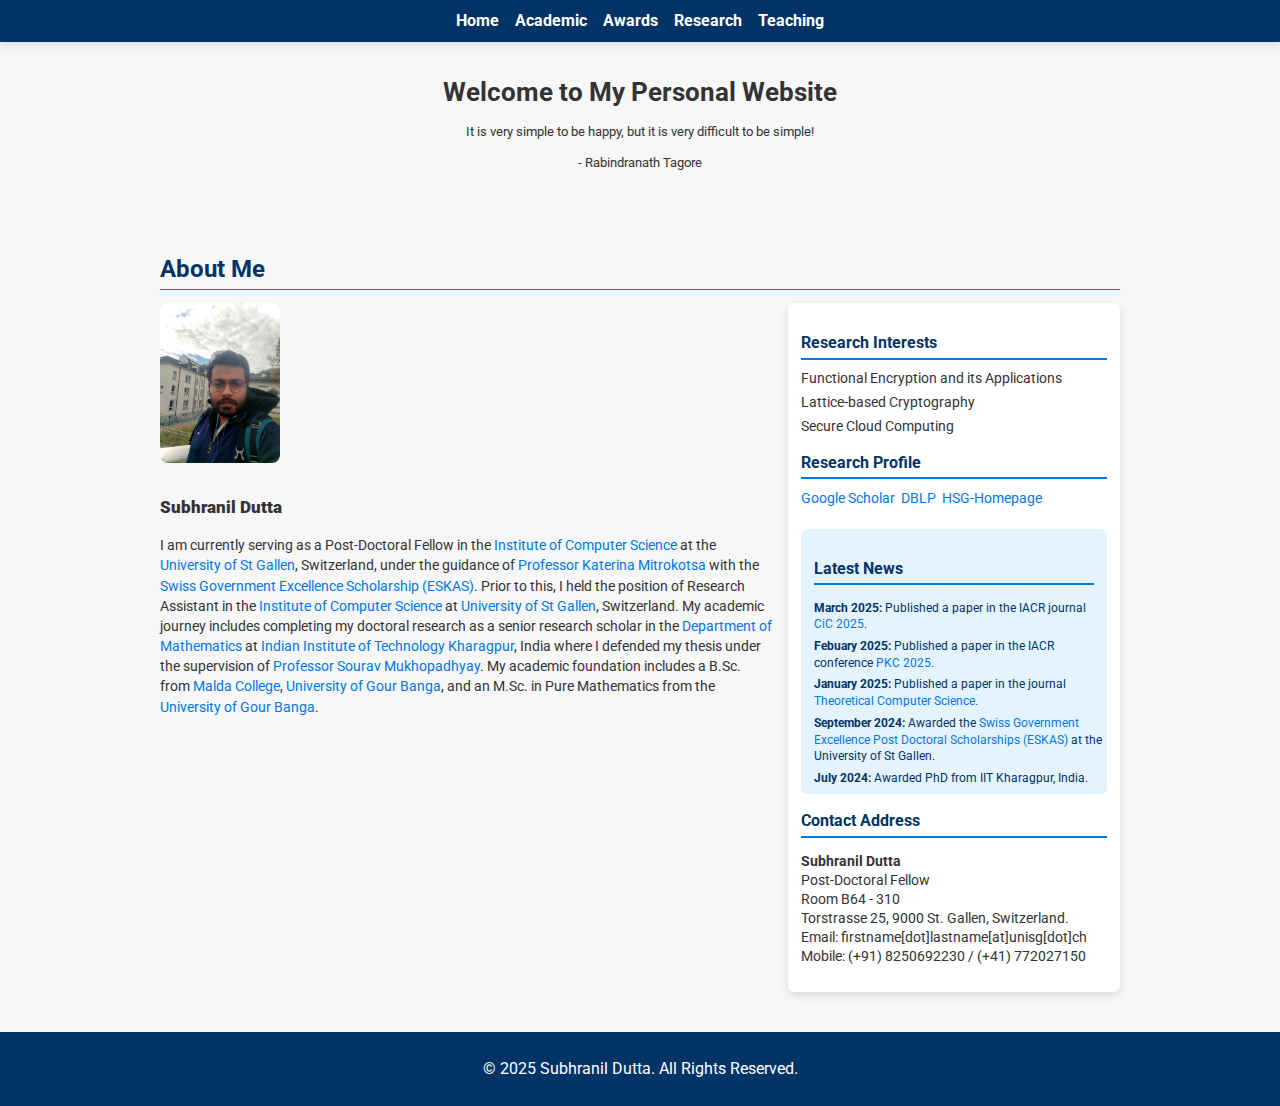
<file: index.html>
<!DOCTYPE html>
<html lang="en">
<head>
    <meta charset="UTF-8">
    <meta name="viewport" content="width=device-width, initial-scale=1.0">
    <title>Subhranil Dutta - Home</title>
    <link href="https://fonts.googleapis.com/css2?family=Roboto:wght@400;700&display=swap" rel="stylesheet">
    <style>
        body {
            font-family: 'Roboto', sans-serif;
            margin: 0;
            padding: 0;
            background-color: #f7f7f7;
            line-height: 1.4;
            color: #333;
        }

        a {
            color: #0078e7;
            text-decoration: none;
        }

        a:hover {
            text-decoration: underline;
        }

        header {
            background: #003366;
            color: white;
            padding: 0.6rem 1rem;
            box-shadow: 0 4px 8px rgba(0, 0, 0, 0.1);
        }

        nav ul {
            list-style: none;
            display: flex;
            justify-content: center;
            gap: 1rem;
            padding: 0;
            margin: 0;
        }

        nav a {
            color: white;
            font-weight: 700;
            font-size: 1rem;
        }

        nav a:hover {
            color: #ffcc00;
        }

        .hero {
            text-align: center;
            padding: 1rem 1rem;
            margin-bottom: 1rem;
        }

        .hero h1 {
            font-size: 1.6rem;
            margin-bottom: 0.3rem;
        }

        .hero p {
            font-size: 0.8rem;
        }

        section {
            padding: 1rem;
            max-width: 960px;
            margin: 0 auto;
        }

        h2 {
            font-size: 1.5rem;
            color: #003366;
            border-bottom: 1px solid #0078e7;
            margin-bottom: 0.8rem;
            padding-bottom: 0.2rem;
        }

        .about-container {
            display: flex;
            flex-wrap: wrap;
            gap: 1rem;
        }

        .about-text {
            flex: 2;
            min-width: 45%;
            font-size: 0.9rem;
        }

        .about-text img {
            width: 120px;
            border-radius: 8px;
            margin-bottom: 0.6rem;
        }

        .sidebar {
            flex: 1;
            background-color: #fff;
            padding: 0.8rem;
            border-radius: 6px;
            box-shadow: 0 4px 8px rgba(0, 0, 0, 0.1);
            font-size: 0.85rem;
        }

        .sidebar h3 {
            font-size: 1rem;
            color: #003366;
            margin-bottom: 0.6rem;
            border-bottom: 2px solid #0078e7;
            padding-bottom: 0.2rem;
        }

        .sidebar ul {
            list-style: none;
            padding: 0;
            margin: 0;
        }

        .sidebar ul li {
            margin-bottom: 0.3rem;
        }

        .sidebar ul li a {
            color: #0078e7;
        }

        .sidebar ul li a:hover {
            text-decoration: underline;
        }

        .latest-news-container {
            margin-top: 1rem;
            position: relative;
            height: 240px;
            overflow: hidden;
            background: #e5f3ff;
            border-radius: 6px;
            padding: 0.8rem;
        }

        .scrolling-news {
            position: absolute;
            animation: scrollNews 15s linear infinite;
            list-style: none;
            padding: 0;
            margin: 0;
        }

        .scrolling-news li {
            font-size: 0.75rem;
            color: #003366;
            margin: 0.3rem 0;
        }

        @keyframes scrollNews {
            0% { transform: translateY(100%); }
            100% { transform: translateY(-100%); }
        }

        footer {
            text-align: center;
            background: #003366;
            color: white;
            padding: 0.6rem 1rem;
            margin-top: 1.5rem;
        }
    </style>
</head>
<body>

    <!-- Navigation Bar -->
    <header>
        <nav>
            <ul>
                <li><a href="index.html">Home</a></li>
                <li><a href="academic.html">Academic</a></li>
                <li><a href="awards.html">Awards</a></li>
                <li><a href="research.html">Research</a></li>
                <li><a href="teaching.html">Teaching</a></li>

            </ul>
        </nav>
    </header>

    <!-- Hero Section -->
    <section class="hero">
        <h1>Welcome to My Personal Website</h1>
        <p>It is very simple to be happy, but it is very difficult to be simple!</p>
        <p>- Rabindranath Tagore</p>
    </section>

    <!-- About Me Section -->
    <section id="about">
        <h2>About Me</h2>
        <div class="about-container">
            <!-- Picture and Biography -->
            <div class="about-text">
                <img src="your-picture.jpg" alt="Subhranil Dutta">
                <h3><strong>Subhranil Dutta</strong></h3>
                <p>I am currently serving as a Post-Doctoral Fellow in the <a href="https://ics.unisg.ch">Institute of Computer Science</a> at the <a href="https://www.unisg.ch/de/">University of St Gallen</a>, Switzerland, under the guidance of <a href="https://www.unisg.ch/en/university/about-us/organisation/detail/person-id/2e889d58-6b54-431b-ae0e-3198ed46444a/">Professor Katerina Mitrokotsa</a> with the <a href="https://www.sbfi.admin.ch/sbfi/en/home/education/scholarships-and-grants/swiss-government-excellence-scholarships.html">Swiss Government Excellence Scholarship (ESKAS)</a>. Prior to this, I held the position of Research Assistant in the <a href="https://ics.unisg.ch">Institute of Computer Science</a> at <a href="https://www.unisg.ch/de/">University of St Gallen</a>, Switzerland. My academic journey includes completing my doctoral research as a senior research scholar in the <a href="https://www.iitkgp.ac.in/department/MA">Department of Mathematics</a> at <a href="https://www.iitkgp.ac.in">Indian Institute of Technology Kharagpur</a>, India where I defended my thesis under the supervision of <a href="http://www.facweb.iitkgp.ac.in/~sourav/">Professor Sourav Mukhopadhyay</a>. My academic foundation includes a B.Sc. from <a href="https://maldacollege.ac.in/home.php">Malda College</a>, <a href="https://www.ugb.ac.in">University of Gour Banga</a>, and an M.Sc. in Pure Mathematics from the <a href="https://www.ugb.ac.in">University of Gour Banga</a>.</p>
            </div>

            <!-- Sidebar: Research Profile and Contact -->
            <div class="sidebar">
                <h3>Research Interests</h3>
                <ul>
                    <li>Functional Encryption and its Applications</li>
                    <li>Lattice-based Cryptography</li>
                    <li>Secure Cloud Computing</li>
                </ul>
                <h3>Research Profile</h3>
                <ul style="list-style: none; display: flex; gap: 6px; padding: 0; margin: 0;">
                    <li><a href="https://scholar.google.com/citations?user=D_iMmsQAAAAJ&hl=en">Google Scholar</a></li>
                    <li><a href="https://dblp.org/pid/305/4367.html">DBLP</a></li>
   <li><a href="https://cybersecurity.unisg.ch/people/Subhranil">HSG-Homepage</a></li>
                </ul>

                <!-- Latest News Section -->
                <div class="latest-news-container">
                    <h3 class="latest-news-heading">Latest News</h3>
                    <ul class="scrolling-news">
                        <li><strong>March 2025:</strong> Published a paper in the IACR journal <a href="https://cic.iacr.org">CiC 2025</a>.</li>
                        <li><strong>Febuary 2025:</strong> Published a paper in the IACR conference <a href="https://pkc.iacr.org/2025/">PKC 2025</a>.</li>
                        <li><strong>January 2025:</strong> Published a paper in the journal <a href="https://www.sciencedirect.com/journal/theoretical-computer-science">Theoretical Computer Science</a>.</li>
                        <li><strong>September 2024:</strong> Awarded the <a href="https://www.sbfi.admin.ch/sbfi/en/home/education/scholarships-and-grants/swiss-government-excellence-scholarships.html">Swiss Government Excellence Post Doctoral Scholarships (ESKAS)</a> at the University of St Gallen.</li>
                        <li><strong>July 2024:</strong> Awarded PhD from IIT Kharagpur, India.</li>
                        <li><strong>July 2024:</strong> Published a paper at <a href="https://eurosp2024.ieee-security.org">EUROS&P 2024</a>.</li>
                    </ul>
                </div>

                <h3>Contact Address</h3>
                <p><strong>Subhranil Dutta</strong><br> Post-Doctoral Fellow<br> Room B64 - 310 <br> Torstrasse 25, 9000 St. Gallen, Switzerland.<br> Email: firstname[dot]lastname[at]unisg[dot]ch<br> Mobile: (+91) 8250692230 / (+41) 772027150</p>
            </div>
        </div>
    </section>

    <!-- Footer -->
    <footer>
        <p>&copy; 2025 Subhranil Dutta. All Rights Reserved.</p>
    </footer>

</body>
</html>
</file>
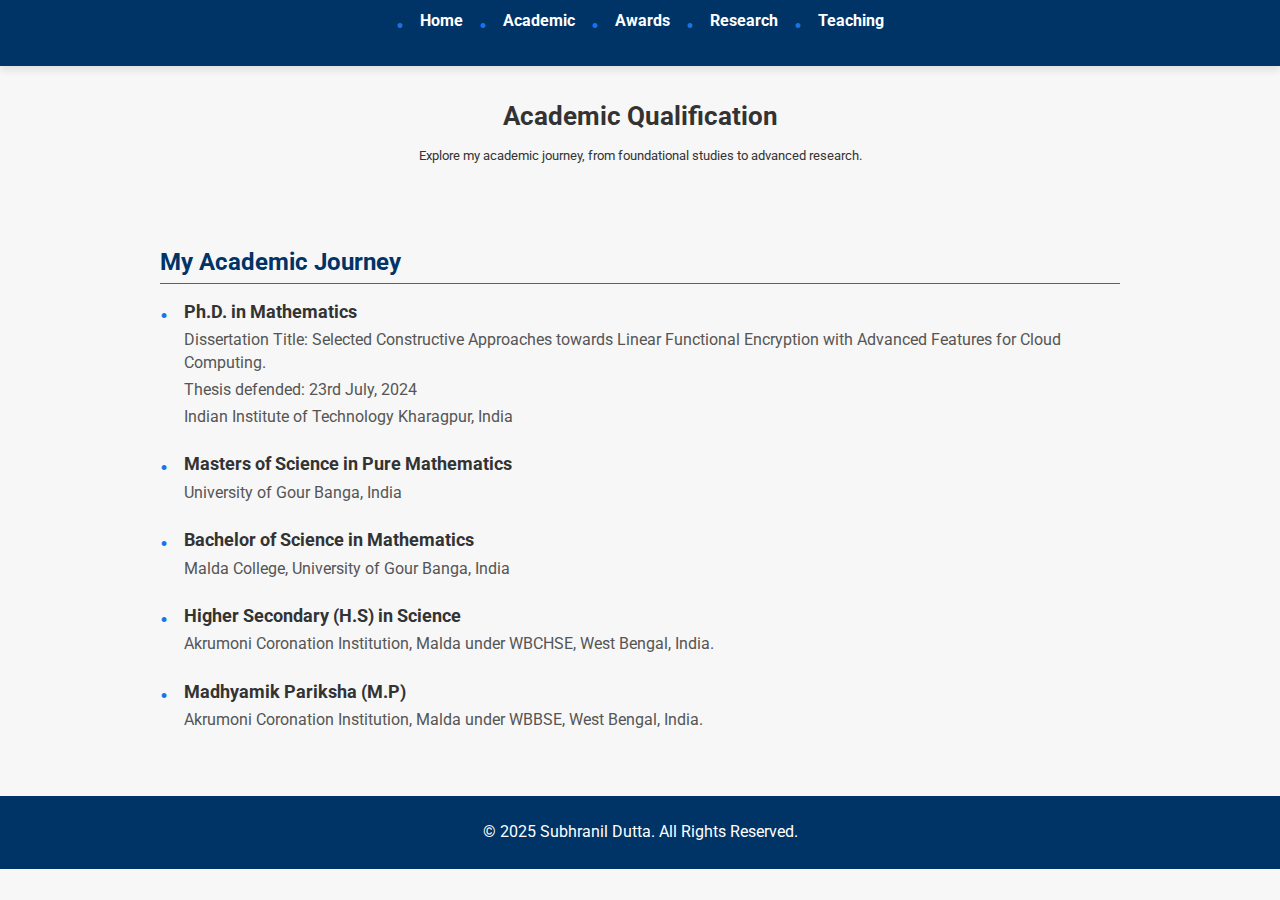
<file: academic.html>
<!DOCTYPE html>
<html lang="en">
<head>
    <meta charset="UTF-8">
    <meta name="viewport" content="width=device-width, initial-scale=1.0">
    <title>Subhranil Dutta - Academic </title>
    <link href="https://fonts.googleapis.com/css2?family=Roboto:wght@400;700&display=swap" rel="stylesheet">
    <style>
        body {
            font-family: 'Roboto', sans-serif;
            margin: 0;
            padding: 0;
            background-color: #f7f7f7;
            line-height: 1.4;
            color: #333;
        }

        a {
            color: #0078e7;
            text-decoration: none;
        }

        a:hover {
            text-decoration: underline;
        }

        header {
            background: #003366;
            color: white;
            padding: 0.6rem 1rem;
            box-shadow: 0 4px 8px rgba(0, 0, 0, 0.1);
        }

        nav ul {
            list-style: none;
            display: flex;
            justify-content: center;
            gap: 1rem;
            padding: 0;
            margin: 0;
        }

        nav a {
            color: white;
            font-weight: 700;
            font-size: 1rem;
        }

        nav a:hover {
            color: #ffcc00;
        }

        .hero {
            text-align: center;
            padding: 1rem 1rem;
            margin-bottom: 1rem;
        }

        .hero h1 {
            font-size: 1.6rem;
            margin-bottom: 0.3rem;
        }

        .hero p {
            font-size: 0.8rem;
        }

        section {
            padding: 1rem;
            max-width: 960px;
            margin: 0 auto;
        }

        h2 {
            font-size: 1.5rem;
            color: #003366;
            border-bottom: 1px solid #0078e7;
            margin-bottom: 0.8rem;
            padding-bottom: 0.2rem;
        }

        ul {
            list-style: none;
            padding: 0;
        }

        ul li {
            margin-bottom: 1.5rem;
            position: relative;
            padding-left: 1.5rem;
        }

        ul li:before {
            content: "•";
            color: #1a73e8;
            font-size: 1.5rem;
            position: absolute;
            left: 0;
            top: 0;
        }

        strong {
            font-size: 1.1rem;
            color: #333;
        }

        span {
            display: block;
            color: #555;
            margin-top: 0.3rem;
        }

        footer {
            text-align: center;
            background: #003366;
            color: white;
            padding: 0.6rem 1rem;
            margin-top: 1.5rem;
        }
    </style>
</head>
<body>

    <!-- Navigation Bar -->
    <header>
        <nav>
            <ul>
                <li><a href="index.html">Home</a></li>
                <li><a href="academic.html">Academic</a></li>
                <li><a href="awards.html">Awards</a></li>
                <li><a href="research.html">Research</a></li>
                <li><a href="teaching.html">Teaching</a></li>

            </ul>
        </nav>
    </header>

    <!-- Hero Section -->
    <section class="hero">
        <h1>Academic Qualification</h1>
        <p>Explore my academic journey, from foundational studies to advanced research.</p>
    </section>

    <!-- Academic Qualification Section -->
    <section id="academic-qualification">
        <h2>My Academic Journey</h2>
        <ul>
            <li>
                <strong>Ph.D. in Mathematics</strong>
                <span>Dissertation Title: Selected Constructive Approaches towards Linear Functional Encryption with Advanced Features for Cloud Computing.</span>
                <span>Thesis defended: 23rd July, 2024</span>
                <span>Indian Institute of Technology Kharagpur, India</span>
            </li>
            <li>
                <strong>Masters of Science in Pure Mathematics</strong>
                <span>University of Gour Banga, India</span>
            </li>
            <li>
                <strong>Bachelor of Science in Mathematics</strong>
                <span>Malda College, University of Gour Banga, India</span>
            </li>
            <li>
                <strong>Higher Secondary (H.S) in Science</strong>
                <span>Akrumoni Coronation Institution, Malda under WBCHSE, West Bengal, India.</span>
            </li>
            <li>
                <strong>Madhyamik Pariksha (M.P)</strong>
                <span>Akrumoni Coronation Institution, Malda under WBBSE, West Bengal, India.</span>
            </li>
        </ul>
    </section>

    <!-- Footer -->
    <footer>
        <p>&copy; 2025 Subhranil Dutta. All Rights Reserved.</p>
    </footer>

</body>
</html>
</file>
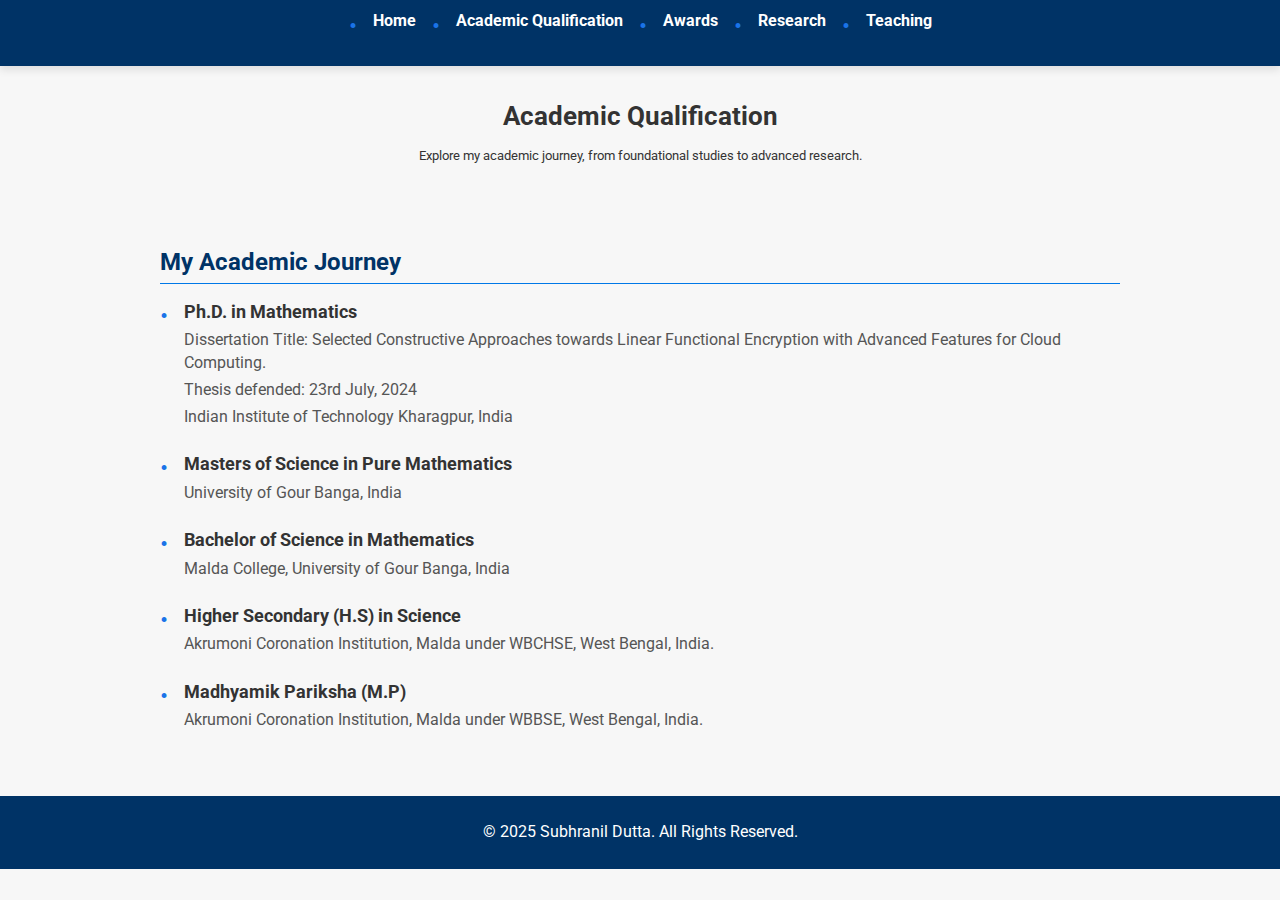
<file: academic_qualification.html>
<!DOCTYPE html>
<html lang="en">
<head>
    <meta charset="UTF-8">
    <meta name="viewport" content="width=device-width, initial-scale=1.0">
    <title>Subhranil Dutta - Academic Qualification</title>
    <link href="https://fonts.googleapis.com/css2?family=Roboto:wght@400;700&display=swap" rel="stylesheet">
    <style>
        body {
            font-family: 'Roboto', sans-serif;
            margin: 0;
            padding: 0;
            background-color: #f7f7f7;
            line-height: 1.4;
            color: #333;
        }

        a {
            color: #0078e7;
            text-decoration: none;
        }

        a:hover {
            text-decoration: underline;
        }

        header {
            background: #003366;
            color: white;
            padding: 0.6rem 1rem;
            box-shadow: 0 4px 8px rgba(0, 0, 0, 0.1);
        }

        nav ul {
            list-style: none;
            display: flex;
            justify-content: center;
            gap: 1rem;
            padding: 0;
            margin: 0;
        }

        nav a {
            color: white;
            font-weight: 700;
            font-size: 1rem;
        }

        nav a:hover {
            color: #ffcc00;
        }

        .hero {
            text-align: center;
            padding: 1rem 1rem;
            margin-bottom: 1rem;
        }

        .hero h1 {
            font-size: 1.6rem;
            margin-bottom: 0.3rem;
        }

        .hero p {
            font-size: 0.8rem;
        }

        section {
            padding: 1rem;
            max-width: 960px;
            margin: 0 auto;
        }

        h2 {
            font-size: 1.5rem;
            color: #003366;
            border-bottom: 1px solid #0078e7;
            margin-bottom: 0.8rem;
            padding-bottom: 0.2rem;
        }

        ul {
            list-style: none;
            padding: 0;
        }

        ul li {
            margin-bottom: 1.5rem;
            position: relative;
            padding-left: 1.5rem;
        }

        ul li:before {
            content: "•";
            color: #1a73e8;
            font-size: 1.5rem;
            position: absolute;
            left: 0;
            top: 0;
        }

        strong {
            font-size: 1.1rem;
            color: #333;
        }

        span {
            display: block;
            color: #555;
            margin-top: 0.3rem;
        }

        footer {
            text-align: center;
            background: #003366;
            color: white;
            padding: 0.6rem 1rem;
            margin-top: 1.5rem;
        }
    </style>
</head>
<body>

    <!-- Navigation Bar -->
    <header>
        <nav>
            <ul>
                <li><a href="index.html">Home</a></li>
                <li><a href="academic_qualification.html">Academic Qualification</a></li>
                <li><a href="awards.html">Awards</a></li>
                <li><a href="research.html">Research</a></li>
                <li><a href="teaching.html">Teaching</a></li>

            </ul>
        </nav>
    </header>

    <!-- Hero Section -->
    <section class="hero">
        <h1>Academic Qualification</h1>
        <p>Explore my academic journey, from foundational studies to advanced research.</p>
    </section>

    <!-- Academic Qualification Section -->
    <section id="academic-qualification">
        <h2>My Academic Journey</h2>
        <ul>
            <li>
                <strong>Ph.D. in Mathematics</strong>
                <span>Dissertation Title: Selected Constructive Approaches towards Linear Functional Encryption with Advanced Features for Cloud Computing.</span>
                <span>Thesis defended: 23rd July, 2024</span>
                <span>Indian Institute of Technology Kharagpur, India</span>
            </li>
            <li>
                <strong>Masters of Science in Pure Mathematics</strong>
                <span>University of Gour Banga, India</span>
            </li>
            <li>
                <strong>Bachelor of Science in Mathematics</strong>
                <span>Malda College, University of Gour Banga, India</span>
            </li>
            <li>
                <strong>Higher Secondary (H.S) in Science</strong>
                <span>Akrumoni Coronation Institution, Malda under WBCHSE, West Bengal, India.</span>
            </li>
            <li>
                <strong>Madhyamik Pariksha (M.P)</strong>
                <span>Akrumoni Coronation Institution, Malda under WBBSE, West Bengal, India.</span>
            </li>
        </ul>
    </section>

    <!-- Footer -->
    <footer>
        <p>&copy; 2025 Subhranil Dutta. All Rights Reserved.</p>
    </footer>

</body>
</html>
</file>
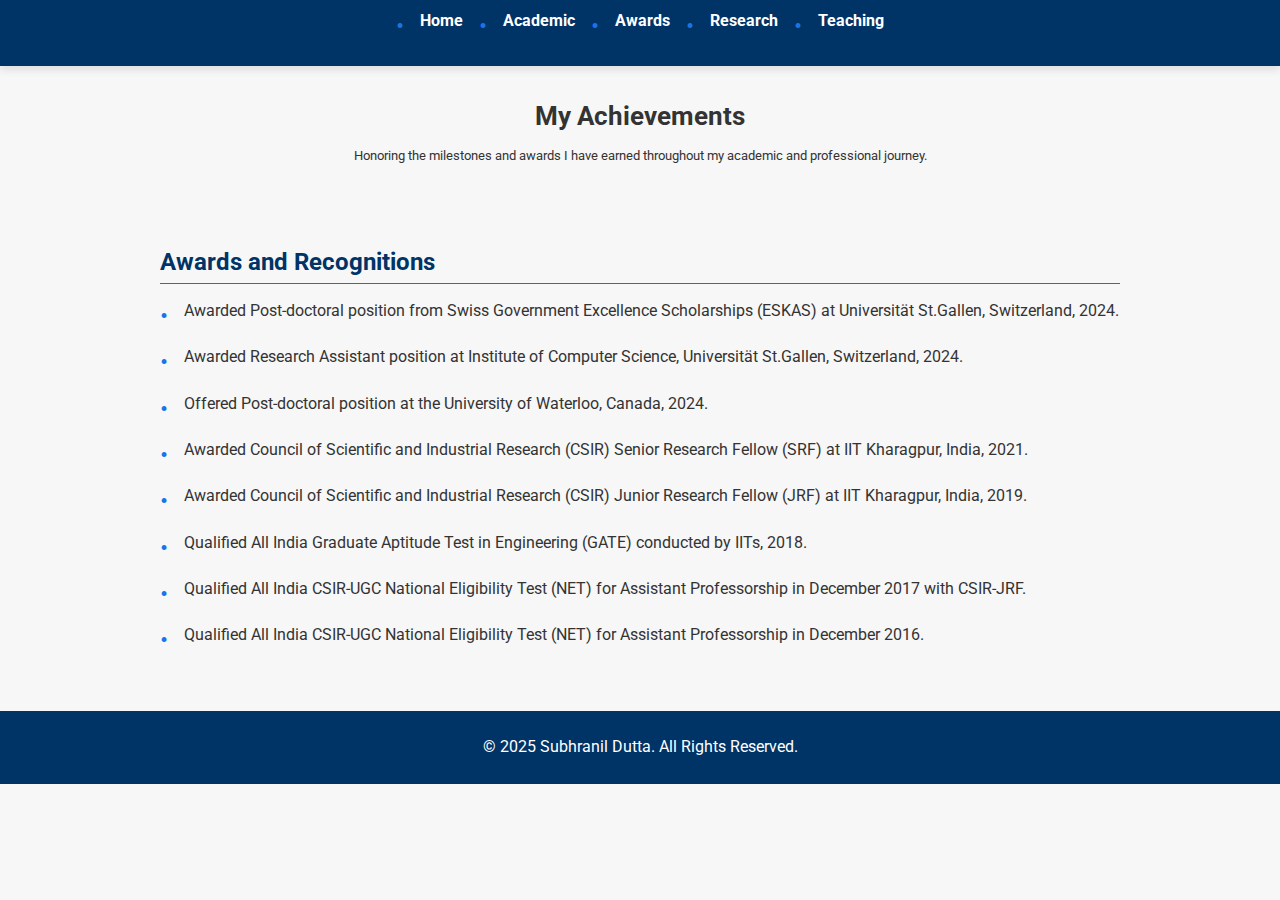
<file: awards.html>
<!DOCTYPE html>
<html lang="en">
<head>
    <meta charset="UTF-8">
    <meta name="viewport" content="width=device-width, initial-scale=1.0">
    <title>Subhranil Dutta - Awards</title>
    <link href="https://fonts.googleapis.com/css2?family=Roboto:wght@400;700&display=swap" rel="stylesheet">
    <style>
        body {
            font-family: 'Roboto', sans-serif;
            margin: 0;
            padding: 0;
            background-color: #f7f7f7;
            line-height: 1.4;
            color: #333;
        }

        a {
            color: #0078e7;
            text-decoration: none;
        }

        a:hover {
            text-decoration: underline;
        }

        header {
            background: #003366;
            color: white;
            padding: 0.6rem 1rem;
            box-shadow: 0 4px 8px rgba(0, 0, 0, 0.1);
        }

        nav ul {
            list-style: none;
            display: flex;
            justify-content: center;
            gap: 1rem;
            padding: 0;
            margin: 0;
        }

        nav a {
            color: white;
            font-weight: 700;
            font-size: 1rem;
        }

        nav a:hover {
            color: #ffcc00;
        }

        .hero {
            text-align: center;
            padding: 1rem 1rem;
            margin-bottom: 1rem;
        }

        .hero h1 {
            font-size: 1.6rem;
            margin-bottom: 0.3rem;
        }

        .hero p {
            font-size: 0.8rem;
        }

        section {
            padding: 1rem;
            max-width: 960px;
            margin: 0 auto;
        }

        h2 {
            font-size: 1.5rem;
            color: #003366;
            border-bottom: 1px solid #0078e7;
            margin-bottom: 0.8rem;
            padding-bottom: 0.2rem;
        }

        ul {
            list-style: none;
            padding: 0;
        }

        ul li {
            margin-bottom: 1.5rem;
            position: relative;
            padding-left: 1.5rem;
        }

        ul li:before {
            content: "•";
            color: #1a73e8;
            font-size: 1.5rem;
            position: absolute;
            left: 0;
            top: 0;
        }

        footer {
            text-align: center;
            background: #003366;
            color: white;
            padding: 0.6rem 1rem;
            margin-top: 1.5rem;
        }
    </style>
</head>
<body>

    <!-- Navigation Bar -->
    <header>
        <nav>
            <ul>
                <li><a href="index.html">Home</a></li>
                <li><a href="academic.html">Academic</a></li>
                <li><a href="awards.html">Awards</a></li>
                <li><a href="research.html">Research</a></li>
                                <li><a href="teaching.html">Teaching</a></li>

            </ul>
        </nav>
    </header>

    <!-- Hero Section -->
    <section class="hero">
        <h1>My Achievements</h1>
        <p>Honoring the milestones and awards I have earned throughout my academic and professional journey.</p>
    </section>

    <!-- Awards Section -->
    <section id="awards">
        <h2>Awards and Recognitions</h2>
        <ul>
            <li>Awarded Post-doctoral position from Swiss Government Excellence Scholarships (ESKAS) at Universität St.Gallen, Switzerland, 2024.</li>
            <li>Awarded Research Assistant position at Institute of Computer Science, Universität St.Gallen, Switzerland, 2024.</li>
            <li>Offered Post-doctoral position at the University of Waterloo, Canada, 2024.</li>
            <li>Awarded Council of Scientific and Industrial Research (CSIR) Senior Research Fellow (SRF) at IIT Kharagpur, India, 2021.</li>
            <li>Awarded Council of Scientific and Industrial Research (CSIR) Junior Research Fellow (JRF) at IIT Kharagpur, India, 2019.</li>
            <li>Qualified All India Graduate Aptitude Test in Engineering (GATE) conducted by IITs, 2018.</li>
            <li>Qualified All India CSIR-UGC National Eligibility Test (NET) for Assistant Professorship in December 2017 with CSIR-JRF.</li>
            <li>Qualified All India CSIR-UGC National Eligibility Test (NET) for Assistant Professorship in December 2016.</li>
        </ul>
    </section>

    <!-- Footer -->
    <footer>
        <p>&copy; 2025 Subhranil Dutta. All Rights Reserved.</p>
    </footer>

</body>
</html>
</file>
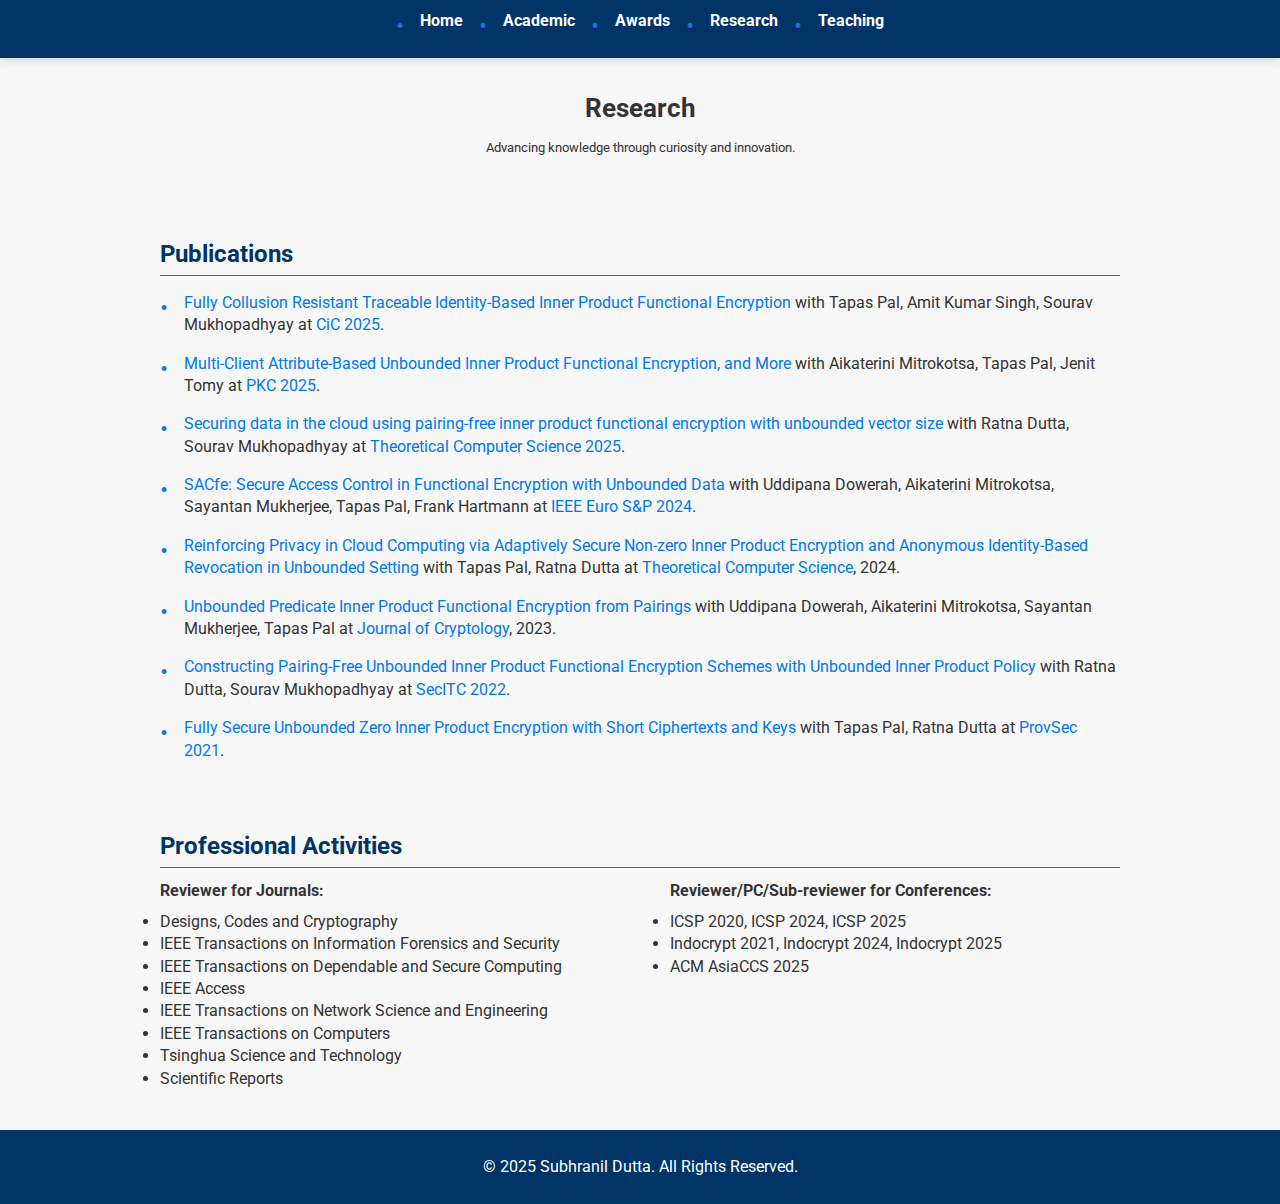
<file: research.html>
<!DOCTYPE html>
<html lang="en">
<head>
    <meta charset="UTF-8">
    <meta name="viewport" content="width=device-width, initial-scale=1.0">
    <title>Subhranil Dutta - Research</title>
    <link href="https://fonts.googleapis.com/css2?family=Roboto:wght@400;700&display=swap" rel="stylesheet">
    <style>
        body {
            font-family: 'Roboto', sans-serif;
            margin: 0;
            padding: 0;
            background-color: #f7f7f7;
            line-height: 1.4;
            color: #333;
        }

        a {
            color: #0078e7;
            text-decoration: none;
        }

        a:hover {
            text-decoration: underline;
        }

        header {
            background: #003366;
            color: white;
            padding: 0.6rem 1rem;
            box-shadow: 0 4px 8px rgba(0, 0, 0, 0.1);
        }

        nav ul {
            list-style: none;
            display: flex;
            justify-content: center;
            gap: 1rem;
            padding: 0;
            margin: 0;
        }

        nav a {
            color: white;
            font-weight: 700;
            font-size: 1rem;
        }

        nav a:hover {
            color: #ffcc00;
        }

        .hero {
            text-align: center;
            padding: 1rem 1rem;
            margin-bottom: 1rem;
        }

        .hero h1 {
            font-size: 1.6rem;
            margin-bottom: 0.3rem;
        }

        .hero p {
            font-size: 0.8rem;
        }

        section {
            padding: 1rem;
            max-width: 960px;
            margin: 0 auto;
        }

        h2 {
            font-size: 1.5rem;
            color: #003366;
            border-bottom: 1px solid #0078e7;
            margin-bottom: 0.8rem;
            padding-bottom: 0.2rem;
        }

        ul {
            list-style: none;
            padding: 0;
        }

        ul li {
            margin-bottom: 1rem; /* Reduced bottom margin for compactness */
            position: relative;
            padding-left: 1.5rem;
        }

        ul li:before {
            content: "•";
            color: #1a73e8;
            font-size: 1.5rem;
            position: absolute;
            left: 0;
            top: 0;
        }

        footer {
            text-align: center;
            background: #003366;
            color: white;
            padding: 0.6rem 1rem;
            margin-top: 1.5rem;
        }
    </style>
</head>
<body>

    <!-- Navigation Bar -->
    <header>
        <nav>
            <ul>
                <li><a href="index.html">Home</a></li>
                <li><a href="academic.html">Academic</a></li>
                <li><a href="awards.html">Awards</a></li>
                <li><a href="research.html">Research</a></li>
                <li><a href="teaching.html">Teaching</a></li>

            </ul>
        </nav>
    </header>

    <!-- Hero Section -->
    <section class="hero">
        <h1>Research</h1>
        <p>Advancing knowledge through curiosity and innovation.</p>
    </section>

    <!-- Research Section -->
    <section id="research">
        <h2>Publications</h2>
        <ul>
            <li><a href="https://doi.org/10.62056/av4fe0zn4">Fully Collusion Resistant Traceable Identity-Based Inner Product Functional Encryption</a> with Tapas Pal, Amit Kumar Singh, Sourav Mukhopadhyay at <a https://cic.iacr.org">CiC 2025</a>.</li>
            <li><a href="">Multi-Client Attribute-Based Unbounded Inner Product Functional Encryption, and More</a> with Aikaterini Mitrokotsa, Tapas Pal, Jenit Tomy at <a href="https://pkc.iacr.org/2025/">PKC 2025</a>.</li>
             <li><a href="https://doi.org/10.1016/j.tcs.2025.115085">Securing data in the cloud using pairing-free inner product functional encryption with unbounded vector size</a> with Ratna Dutta, Sourav Mukhopadhyay at <a href="https://www.sciencedirect.com/journal/theoretical-computer-science">Theoretical Computer Science 2025</a>.</li>
            <li><a href="https://doi.org/10.1109/EuroSP60621.2024.00053">SACfe: Secure Access Control in Functional Encryption with Unbounded Data</a> with Uddipana Dowerah, Aikaterini Mitrokotsa, Sayantan Mukherjee, Tapas Pal, Frank Hartmann at <a href="https://eurosp2024.ieee-security.org">IEEE Euro S&P 2024</a>.</li>
            <li><a href="https://doi.org/10.1016/j.tcs.2024.114502">Reinforcing Privacy in Cloud Computing via Adaptively Secure Non-zero Inner Product Encryption and Anonymous Identity-Based Revocation in Unbounded Setting</a> with Tapas Pal, Ratna Dutta at <a href="https://www.sciencedirect.com/journal/theoretical-computer-science">Theoretical Computer Science</a>, 2024.</li>
            <li><a href="https://doi.org/10.1007/s00145-023-09458-2">Unbounded Predicate Inner Product Functional Encryption from Pairings</a> with Uddipana Dowerah, Aikaterini Mitrokotsa, Sayantan Mukherjee, Tapas Pal at <a href="https://link.springer.com/journal/145">Journal of Cryptology</a>, 2023.</li>
            <li><a href="https://doi.org/10.1007/978-3-031-32636-3_6">Constructing Pairing-Free Unbounded Inner Product Functional Encryption Schemes with Unbounded Inner Product Policy</a> with Ratna Dutta, Sourav Mukhopadhyay at <a href="https://secitc.eu/secitc-2022/">SecITC 2022</a>.</li>
            <li><a href="https://doi.org/10.1007/978-3-030-90402-9_13">Fully Secure Unbounded Zero Inner Product Encryption with Short Ciphertexts and Keys</a> with Tapas Pal, Ratna Dutta at <a href="https://link.springer.com/book/10.1007/978-3-030-90402-9">ProvSec 2021</a>.</li>
        </ul>
    </section>

    <!-- Professional Activities Section -->
  <section id="professional-activities">
  <h2>Professional Activities</h2>
  <style>
    .professional-container {
      display: flex;
      flex-wrap: wrap;
      gap: 60px;
    }

    .activity-block {
      flex: 1 1 300px;
    }

    .activity-block-title {
      font-weight: bold;
      margin-bottom: 0.5em;
    }

    .activity-list {
      list-style: disc;
      padding-left: 20px;
      margin-top: 0;
    }

    .activity-list li {
      list-style-position: outside;
    }
  </style>

  <div class="professional-container">
    <div class="activity-block">
      <div class="activity-block-title">Reviewer for Journals:</div>
        <li>Designs, Codes and Cryptography</li>
        <li>IEEE Transactions on Information Forensics and Security</li>
        <li>IEEE Transactions on Dependable and Secure Computing</li>
        <li>IEEE Access</li>
        <li>IEEE Transactions on Network Science and Engineering</li>
        <li>IEEE Transactions on Computers</li>
        <li>Tsinghua Science and Technology</li>
        <li>Scientific Reports</li>
      </ul>
    </div>

    <div class="activity-block">
      <div class="activity-block-title">Reviewer/PC/Sub-reviewer for Conferences:</div>
        <li>ICSP 2020, ICSP 2024, ICSP 2025</li>
        <li>Indocrypt 2021, Indocrypt 2024, Indocrypt 2025</li>
        <li>ACM AsiaCCS 2025 </li>

      </ul>
    </div>
  </div>
</section>





    <!-- Footer -->
    <footer>
        <p>&copy; 2025 Subhranil Dutta. All Rights Reserved.</p>
    </footer>

</body>
</html>
</file>
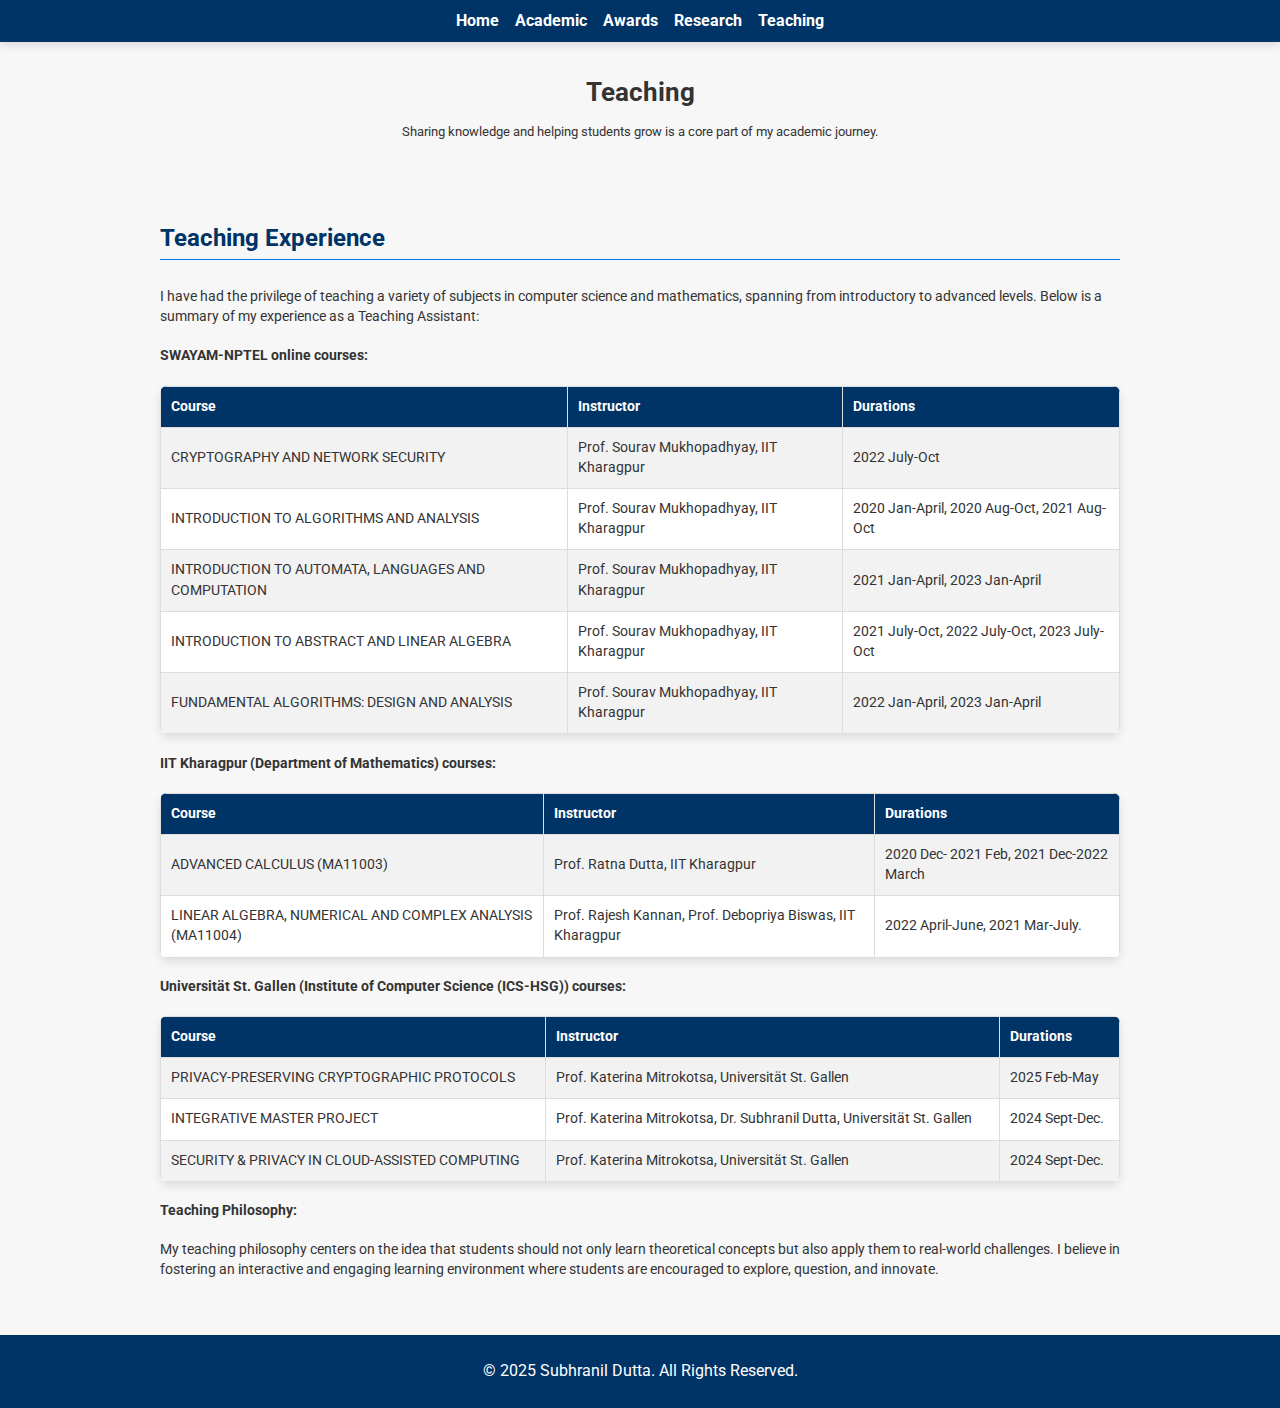
<file: teaching.html>
<!DOCTYPE html>
<html lang="en">
<head>
    <meta charset="UTF-8">
    <meta name="viewport" content="width=device-width, initial-scale=1.0">
    <title>Subhranil Dutta - Teaching</title>
    <link href="https://fonts.googleapis.com/css2?family=Roboto:wght@400;700&display=swap" rel="stylesheet">
    <style>
        /* Common styles from your previous page */
        body {
            font-family: 'Roboto', sans-serif;
            margin: 0;
            padding: 0;
            background-color: #f7f7f7;
            line-height: 1.4;
            color: #333;
        }

        a {
            color: #0078e7;
            text-decoration: none;
        }

        a:hover {
            text-decoration: underline;
        }

        header {
            background: #003366;
            color: white;
            padding: 0.6rem 1rem;
            box-shadow: 0 4px 8px rgba(0, 0, 0, 0.1);
        }

        nav ul {
            list-style: none;
            display: flex;
            justify-content: center;
            gap: 1rem;
            padding: 0;
            margin: 0;
        }

        nav a {
            color: white;
            font-weight: 700;
            font-size: 1rem;
        }

        nav a:hover {
            color: #ffcc00;
        }

        .hero {
            text-align: center;
            padding: 1rem 1rem;
            margin-bottom: 1rem;
        }

        .hero h1 {
            font-size: 1.6rem;
            margin-bottom: 0.3rem;
        }

        .hero p {
            font-size: 0.8rem;
        }

        section {
            padding: 1rem;
            max-width: 960px;
            margin: 0 auto;
        }

        h2 {
            font-size: 1.5rem;
            color: #003366;
            border-bottom: 1px solid #0078e7;
            margin-bottom: 0.8rem;
            padding-bottom: 0.2rem;
        }

        .about-container {
            display: flex;
            flex-wrap: wrap;
            gap: 1rem;
        }

        .about-text {
            flex: 2;
            min-width: 45%;
            font-size: 0.9rem;
        }

        .about-text img {
            width: 120px;
            border-radius: 8px;
            margin-bottom: 0.6rem;
        }

        .sidebar {
            flex: 1;
            background-color: #fff;
            padding: 0.8rem;
            border-radius: 6px;
            box-shadow: 0 4px 8px rgba(0, 0, 0, 0.1);
            font-size: 0.85rem;
        }

        .sidebar h3 {
            font-size: 1rem;
            color: #003366;
            margin-bottom: 0.6rem;
            border-bottom: 2px solid #0078e7;
            padding-bottom: 0.2rem;
        }

        .sidebar ul {
            list-style: none;
            padding: 0;
            margin: 0;
        }

        .sidebar ul li {
            margin-bottom: 0.3rem;
        }

        .sidebar ul li a {
            color: #0078e7;
        }

        .sidebar ul li a:hover {
            text-decoration: underline;
        }

        footer {
            text-align: center;
            background: #003366;
            color: white;
            padding: 0.6rem 1rem;
            margin-top: 1.5rem;
        }

        table {
            width: 100%;
            border-collapse: collapse;
            margin-top: 1rem;
            background-color: #fff;
            box-shadow: 0 4px 8px rgba(0, 0, 0, 0.1);
            border-radius: 7px;
            overflow: hidden;
        }

        th, td {
            border: 1px solid #ddd;
            padding: 10px;
            text-align: left;
        }

        th {
            background-color: #003366;
            color: white;
            font-weight: bold;
        }

        tr:nth-child(even) {
            background-color: #f2f2f2;
        }

        tr:hover {
            background-color: #e0e0e0;
            transition: 0.3s;
        }
                /* New CSS to make the Course column text lowercase */
        td:first-child {
            text-transform: uppercase;
        }
    </style>
</head>
<body>

    <!-- Navigation Bar -->
    <header>
        <nav>
            <ul>
                <li><a href="index.html">Home</a></li>
                <li><a href="academic.html">Academic</a></li>
                <li><a href="awards.html">Awards</a></li>
                <li><a href="research.html">Research</a></li>
                <li><a href="teaching.html">Teaching</a></li>
            </ul>
        </nav>
    </header>

    <!-- Hero Section -->
    <section class="hero">
        <h1>Teaching</h1>
        <p>Sharing knowledge and helping students grow is a core part of my academic journey.</p>
    </section>

    <!-- Teaching Section -->
    <section id="teaching">
        <h2>Teaching Experience</h2>
        <div class="about-container">
            <!-- Teaching Description -->
            <div class="about-text">
                <p>I have had the privilege of teaching a variety of subjects in computer science and mathematics, spanning from introductory to advanced levels. Below is a summary of my experience as a Teaching Assistant:</p>

                <h4>SWAYAM-NPTEL online courses:</h4>
        <table>
            <tr>
                <th>Course</th>
                <th>Instructor</th>
                <th>Durations</th>
            </tr>
            <tr>
                <td>Cryptography and Network Security</td>
                <td>Prof. Sourav Mukhopadhyay, IIT Kharagpur</td>
                <td>2022 July-Oct</td>
            </tr>
            <tr>
                <td>Introduction to Algorithms and Analysis</td>
                <td>Prof. Sourav Mukhopadhyay, IIT Kharagpur</td>
                <td>2020 Jan-April, 2020 Aug-Oct, 2021 Aug-Oct</td>
            </tr>
            <tr>
                <td>Introduction to Automata, Languages and Computation</td>
                <td>Prof. Sourav Mukhopadhyay, IIT Kharagpur</td>
                <td>2021 Jan-April, 2023 Jan-April</td>
            </tr>
            <tr>
                <td>Introduction to Abstract and Linear Algebra</td>
                <td>Prof. Sourav Mukhopadhyay, IIT Kharagpur</td>
                <td>2021 July-Oct, 2022 July-Oct, 2023 July-Oct</td>
            </tr>
            <tr>
                <td>Fundamental Algorithms: Design and Analysis</td>
                <td>Prof. Sourav Mukhopadhyay, IIT Kharagpur</td>
                <td>2022 Jan-April, 2023 Jan-April</td>
            </tr>
        </table>

                  <h4>IIT Kharagpur (Department of Mathematics) courses:</h4>
        <table>
            <tr>
                <th>Course</th>
                <th>Instructor</th>
                <th>Durations</th>
            </tr>
            <tr>
                <td>Advanced Calculus (MA11003) </td>
                <td>Prof. Ratna Dutta, IIT Kharagpur</td>
                <td>2020 Dec- 2021 Feb, 2021 Dec-2022 March</td>
            </tr>
            <tr>
                <td>Linear Algebra, Numerical and Complex Analysis (MA11004)</td>
                <td>Prof. Rajesh Kannan, Prof. Debopriya Biswas, IIT Kharagpur </td>
                <td>2022 April-June, 2021 Mar-July.</td>
            </tr>
        </table>

                <h4>Universität St. Gallen (Institute of Computer Science (ICS-HSG)) courses:</h4>
        <table>
            <tr>
                <th>Course</th>
                <th>Instructor</th>
                <th>Durations</th>
            </tr>
            <tr>
                <td>Privacy-Preserving Cryptographic Protocols </td>
                <td>Prof. Katerina Mitrokotsa, Universität St. Gallen</td>
                <td>2025 Feb-May</td>
            </tr>
             <tr>
                <td>Integrative Master Project</td>
                <td>Prof. Katerina Mitrokotsa, Dr. Subhranil Dutta, Universität St. Gallen</td>
                <td>2024 Sept-Dec.</td>
            </tr>
            <tr>
                <td>Security & Privacy in Cloud-Assisted Computing</td>
                <td>Prof. Katerina Mitrokotsa, Universität St. Gallen</td>
                <td>2024 Sept-Dec.</td>
            </tr>
        </table>

                <h4>Teaching Philosophy:</h4>
                <p>My teaching philosophy centers on the idea that students should not only learn theoretical concepts but also apply them to real-world challenges. I believe in fostering an interactive and engaging learning environment where students are encouraged to explore, question, and innovate.</p>
            </div>
        </div>
    </section>

    <!-- Footer -->
    <footer>
        <p>&copy; 2025 Subhranil Dutta. All Rights Reserved.</p>
    </footer>

</body>
</html>
</file>
